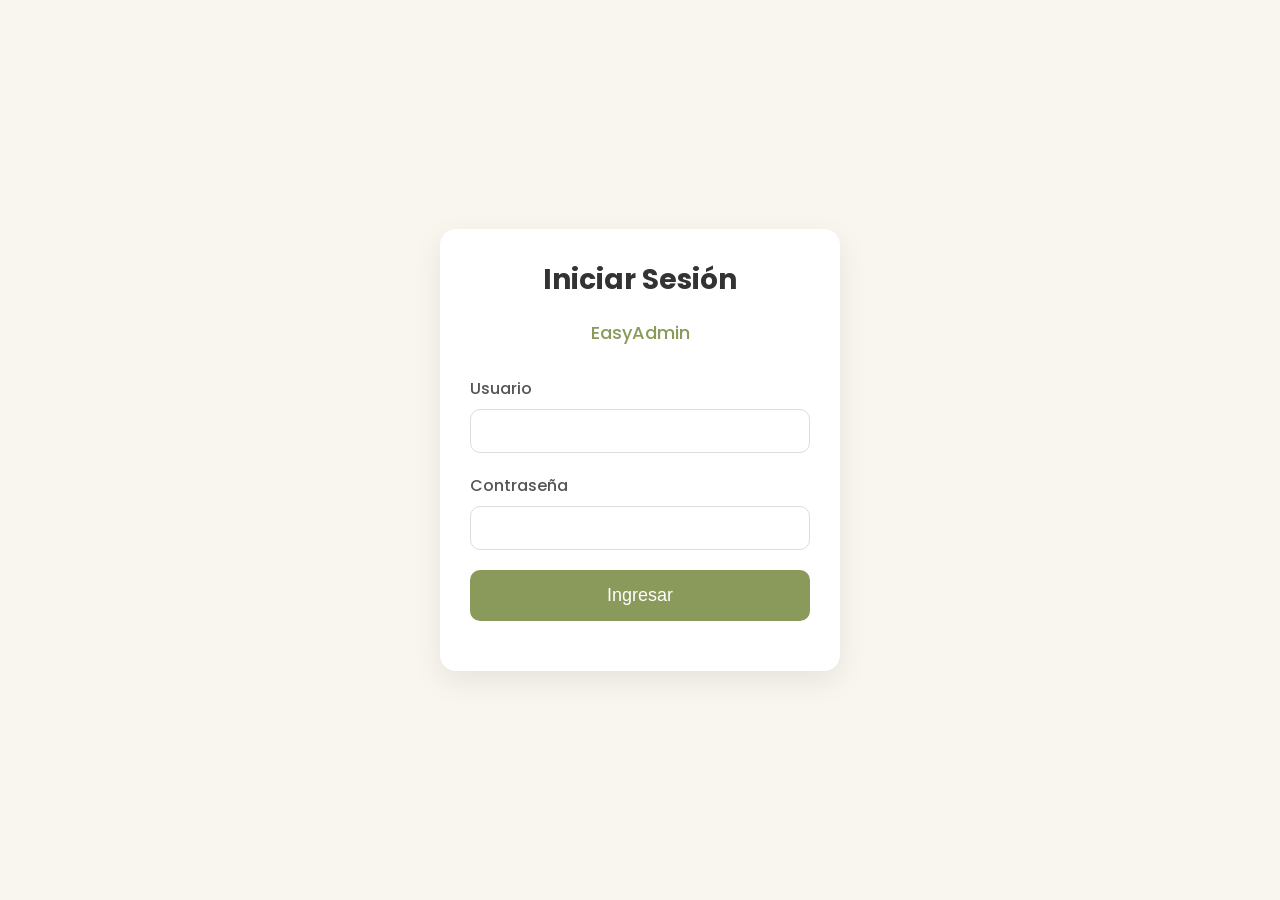
<file: admin.html>
<!DOCTYPE html>
<html lang="es">
<head>
    <meta charset="UTF-8">
    <meta name="viewport" content="width=device-width, initial-scale=1.0">
    <title>Panel de Administrador</title>
    <link rel="stylesheet" href="admin.css">
</head>
<body>
    <header>
        <h1>Panel de Administrador - EasyAdmin</h1>
        <button id="logout-button">Cerrar Sesión</button>
    </header>

    <main class="dashboard">
        
        <div class="column-left">
            
            <section class="card" id="user-management">
                <h2>Gestión de Usuarios</h2>
                <form id="register-form">
                    <p>Registrar un nuevo empleado:</p>
                    <div class="form-group">
                        <label for="new-username">Nombre de usuario:</label>
                        <input type="text" id="new-username" required>
                    </div>
                    <div class="form-group">
                        <label for="new-password">Contraseña:</label>
                        <input type="password" id="new-password" required>
                    </div>
                    <div class="form-group">
                        <label for="new-role">Rol del empleado:</label>
                        <select id="new-role" required>
                            <option value="">Selecciona un rol...</option>
                            <option value="cajero">Cajero</option>
                            <option value="cocinero">Cocinero</option>
                            <option value="admin">Administrador</option>
                        </select>
                    </div>
                    <button type="submit" class="button-link">Registrar Usuario</button>
                    <p id="register-message"></p>
                </form>
            </section>
            
            <section class="card" id="category-management">
                <h2>Gestión de Categorías</h2>
                <form id="create-category-form" style="display: flex; gap: 10px; align-items: flex-end;">
                    <div class="form-group">
                        <label>Nueva Categoría:</label>
                        <input type="text" id="new-category-name" required>
                    </div>
                    <button type="submit" class="button-link" style="margin-bottom: 2px;">Crear Categoría</button>
                </form>
                <p id="category-message"></p>
                <hr>
                <h3>Categorías Existentes:</h3>
                <div id="category-list-container" style="display: flex; flex-direction: column; gap: 10px;">
                    </div>
            </section>

            <section class="card" id="tables-management">
                <h2>Gestión de Mesas y QRs</h2>
                <form id="create-table-form" style="display: flex; gap: 10px; align-items: flex-end;">
                    <div class="form-group">
                        <label>Nombre (Ej: Mesa 1):</label>
                        <input type="text" id="new-table-name" required>
                    </div>
                    <div class="form-group">
                        <label>Sección (Ej: Terraza):</label>
                        <input type="text" id="new-table-section" required>
                    </div>
                    <button type="submit" class="button-link" style="margin-bottom: 2px;">Crear Mesa</button>
                </form>
                <hr>
                <h3>Mesas Existentes:</h3>
                <div id="tables-list-container" style="display: flex; flex-direction: column; gap: 10px;">
                    </div>
            </section>
        </div>

        <div class="column-right">
            
            <section class="card" id="order-management">
                <h2>Gestión de Pedidos</h2>
                <h3>Historial General de Pedidos:</h3>
                <div id="admin-order-list">
                    </div>
            </section>
            
            <section class="card" id="menu-management">
                <h2>Gestión de Menú</h2>
                <button id="show-create-form-button" class="button-link">Crear Nuevo Producto</button>
                <hr>
                <h3>Productos Actuales:</h3>
                <div id="product-list-container">
                    </div>
            </section>

            <section class="card" id="customization-management">
                <h2>🎨 Personalización del Menú</h2>
                <form id="settings-form">
                    
                    <h3>Contenido Fijo</h3>
                    <div class="form-group">
                        <label for="menu-title">Título Principal del Menú:</label>
                        <input type="text" id="menu-title" required>
                    </div>
                    <div class="form-group">
                        <label for="header-image-url">URL de Imagen bajo el Título (Opcional):</label>
                        <input type="text" id="header-image-url" placeholder="Ej: assets/logo.png o URL externa">
                    </div>

                    <h3>Colores y Modo Visual</h3>
                    <p>Modo Visual:</p>
                    <div class="form-group" style="display:flex; gap:15px; margin-bottom: 20px;">
                        <label><input type="radio" name="modo-visual" value="claro" id="mode-claro" required> Claro (Fondo Blanco)</label>
                        <label><input type="radio" name="modo-visual" value="oscuro" id="mode-oscuro" required> Oscuro (Fondo Negro)</label>
                    </div>
                    
                    <div class="form-group">
                        <label for="color-secundario">Color de Acento (Botones, Links):</label>
                        <input type="color" id="color-secundario" value="#8A9A5B" required>
                    </div>

                    <button type="submit" class="button-link">Guardar Configuración</button>
                    <p id="settings-message"></p>
                </form>
            </section>
            <section class="card" id="reports-management">
                <h2>Reportes</h2>
                <button id="get-daily-report-button" class="button-link">Obtener Reporte de Hoy</button>
                <div id="report-results">
                </div>
            </section>
            
            <section class="card" id="kds-link">
                <h2>Ver KDS</h2>
                <p>Acceder a la vista de la cocina.</p>
                <a href="kds.html" class="button-link">Ir al KDS</a>
            </section>
        </div>
        
        <div id="qr-modal-overlay" class="modal-overlay hidden">
            <div class="modal" style="text-align: center;">
                <button id="close-qr-modal" class="close-button">&times;</button>
                <h2>Código QR de la Mesa</h2>
                <div id="qr-image-container"></div>
                <p id="qr-link-text" style="word-break: break-all; color: #555; margin-top: 10px;"></p>
                <a id="open-qr-link" href="#" target="_blank" class="button-link">Abrir Link (Simular Escaneo)</a>
            </div>
        </div>

        <div id="modal-overlay" class="modal-overlay hidden">
            <div id="create-product-modal" class="modal">
                <button id="close-modal-button" class="close-button">&times;</button>
                <h2 id="modal-title">Crear Nuevo Producto</h2>
                <form id="create-product-form">
                    <div class="form-group">
                        <label for="product-name">Nombre del Producto:</label>
                        <input type="text" id="product-name" required>
                    </div>
                    <div class="form-group">
                        <label for="product-description">Descripción:</label>
                        <input type="text" id="product-description" required>
                    </div>
                    <div class="form-group">
                        <label for="product-price">Precio:</label>
                        <input type="number" id="product-price" min="1" required>
                    </div>
                    <div class="form-group">
                        <label for="product-category">Categoría:</label>
                        <select id="product-category" required>
                            <option value="">Cargando categorías...</option>
                        </select>
                    </div>
                    <button type="submit" class="button-link">Guardar Producto</button>
                    <p id="create-product-message"></p>
                </form>
            </div>
        </div>
        
        <div id="payment-modal-overlay" class="modal-overlay hidden">
            <div id="payment-modal" class="modal">
                <button id="close-payment-modal-button" class="close-button">&times;</button>
                <h2 id="payment-modal-title">Procesar Pago</h2>
                <form id="payment-form">
                    <p>Selecciona el método de pago para el pedido:</p>
                    <div class="form-group">
                        <select id="payment-method" required>
                            <option value="efectivo">Efectivo</option>
                            <option value="tarjeta">Tarjeta</option>
                        </select>
                    </div>
                    <button type="submit" class="button-link">Confirmar Pago</button>
                    <p id="payment-message"></p>
                </form>
            </div>
        </div>
    </main>
    
    <script src="admin.js"></script>
</body>
</html>
</file>
<file: admin.css>
body {
    font-family: Arial, sans-serif;
    background-color: #f4f7f6;
    margin: 0;
    padding: 0;
}
header {
    background-color: #333;
    color: white;
    padding: 15px 30px;
    display: flex;
    justify-content: space-between;
    align-items: center;
}
header h1 {
    margin: 0;
    font-size: 24px;
}
#logout-button {
    background-color: #D32F2F;
    color: white;
    border: none;
    padding: 10px 15px;
    border-radius: 5px;
    cursor: pointer;
    font-size: 16px;
}
/* MODIFICADO para usar Flexbox y Columnas */
.dashboard {
    display: flex; 
    gap: 20px;
    padding: 20px;
    align-items: flex-start; /* Alinea arriba */
}
/* NUEVO: Columnas */
.column-left,
.column-right {
    display: flex;
    flex-direction: column;
    gap: 20px; 
    flex: 1; /* Ambas columnas toman el mismo ancho */
}

.card {
    background-color: white;
    border-radius: 8px;
    box-shadow: 0 4px 10px rgba(0, 0, 0, 0.05);
    padding: 25px;
}
.card h2 {
    margin-top: 0;
    color: #8A9A5B; /* Verde olivo */
}
.button-link {
    display: inline-block;
    background-color: #8A9A5B;
    color: white;
    padding: 10px 15px;
    text-decoration: none;
    border-radius: 5px;
    margin-top: 10px;
}

/* --- Estilos para el Formulario de Registro --- */
#register-form {
    display: flex;
    flex-direction: column;
    gap: 15px;
}
.form-group {
    display: flex;
    flex-direction: column;
}
.form-group label {
    margin-bottom: 5px;
    font-weight: bold;
    color: #555;
}
.form-group input,
.form-group select {
    padding: 10px;
    border: 1px solid #ccc;
    border-radius: 5px;
    font-size: 16px;
}
#register-message {
    font-weight: bold;
    text-align: center;
    margin: 10px 0 0 0;
}
#register-message.success {
    color: green;
}
#register-message.error {
    color: red;
}

/* --- Estilos para la Gestión de Menú / Categorías --- */
#product-list-container,
#category-list-container {
    margin-top: 20px;
    display: flex;
    flex-direction: column;
    gap: 10px;
    max-height: 50vh; /* Límite de altura */
    overflow-y: auto; /* Scroll si es muy largo */
}
.product-item {
    display: flex;
    justify-content: space-between;
    align-items: center;
    padding: 15px;
    background-color: #f9f9f9;
    border: 1px solid #eee;
    border-radius: 8px;
}
.product-item-info {
    font-size: 16px;
}
.product-item-info strong {
    color: #333;
}
.product-item-info span {
    color: #555;
    margin-left: 10px;
}
.delete-product-button, .delete-category-button { /* Añadida clase para Categoría */
    background-color: #D32F2F; /* Rojo */
    color: white;
    border: none;
    padding: 8px 12px;
    border-radius: 5px;
    cursor: pointer;
    font-weight: bold;
}
hr {
    border: none;
    border-top: 1px solid #eee;
    margin: 20px 0;
}
.edit-product-button {
    background-color: #1976D2; /* Azul */
    color: white;
    border: none;
    padding: 8px 12px;
    border-radius: 5px;
    cursor: pointer;
    font-weight: bold;
    margin-right: 5px; /* Espacio entre botones */
}
.product-item-actions {
    display: flex;
}

/* --- Estilos para el Pop-up (Modal) --- */
.modal-overlay {
    position: fixed; /* Se queda fijo en la pantalla */
    top: 0;
    left: 0;
    width: 100%;
    height: 100%;
    background-color: rgba(0, 0, 0, 0.6); /* Fondo oscuro semitransparente */
    display: flex;
    justify-content: center;
    align-items: center;
    z-index: 1000; /* Se pone encima de todo */
}
.modal {
    background-color: white;
    padding: 30px;
    border-radius: 10px;
    width: 90%;
    max-width: 500px;
    box-shadow: 0 5px 15px rgba(0, 0, 0, 0.3);
    position: relative;
}
.close-button {
    position: absolute;
    top: 10px;
    right: 15px;
    font-size: 28px;
    font-weight: bold;
    color: #aaa;
    background: none;
    border: none;
    cursor: pointer;
}
.close-button:hover {
    color: #333;
}
.modal h2 {
    margin-top: 0;
    color: #8A9A5B;
}

/* Clase para ocultar y mostrar el modal */
.hidden {
    display: none;
}

/* --- Estilos para la Gestión de Pedidos (Admin) --- */
#admin-order-list {
    max-height: 40vh; /* Ajustado para la nueva columna */
    overflow-y: auto; /* Scroll si es muy largo */
    display: flex;
    flex-direction: column;
    gap: 15px;
    margin-top: 20px;
}
.order-card-admin {
    border: 1px solid #ddd;
    border-left: 8px solid #8A9A5B;
    border-radius: 8px;
    padding: 15px;
    background: #fafafa;
    position: relative; 
}
.order-card-admin.pagado {
    border-left-color: #4CAF50; /* Verde si está pagado */
}
.order-card-admin h3 { margin: 0 0 10px 0; font-size: 18px; }
.order-card-admin p { margin: 5px 0; font-size: 14px; }
.order-card-admin .status {
    font-weight: bold;
    padding: 3px 8px;
    border-radius: 12px;
    color: white;
    display: inline-block;
}
/* Colores para cada estado */
.status.pendiente { background-color: #f44336; }
.status.en-preparacion { background-color: #FF9800; }
.status.listo { background-color: #2196F3; }
.status.Pagado { background-color: #4CAF50; }

.order-actions {
    margin-top: 15px;
    display: flex;
    gap: 10px;
}
.pay-button {
    background-color: #4CAF50; /* Verde Pago */
    color: white;
    border: none;
    padding: 8px 12px;
    border-radius: 5px;
    cursor: pointer;
}
.receipt-button {
    background-color: #607D8B; /* Gris */
    color: white;
    border: none;
    padding: 8px 12px;
    border-radius: 5px;
    cursor: pointer;
}
/* Estilos para botones deshabilitados */
.pay-button:disabled,
.receipt-button:disabled {
    background-color: #ccc;
    cursor: not-allowed;
}

/* --- Estilos para Reportes --- */
#report-results {
    margin-top: 20px;
    background-color: #f9f9f9;
    border: 1px solid #eee;
    border-radius: 8px;
    padding: 15px;
    display: none; /* Oculto por defecto */
}
#report-results p {
    margin: 5px 0;
    font-size: 16px;
}
#report-results .report-total {
    font-size: 20px;
    font-weight: bold;
    color: #4CAF50; /* Verde */
}

/* --- Estilo para el botón 'x' de ocultar --- */
.hide-order-button {
    position: absolute;
    top: 5px;
    right: 10px;
    background: none;
    border: none;
    font-size: 24px;
    color: #aaa;
    cursor: pointer;
    font-weight: bold;
}
.hide-order-button:hover {
    color: #333;
}
</file>
<file: cajero.css>
body {
    font-family: 'Poppins', sans-serif;
    background-color: #f4f7f6;
    margin: 0;
    padding: 0;
}
header {
    background-color: #333;
    color: white;
    padding: 15px 30px;
    display: flex;
    justify-content: space-between;
    align-items: center;
}
header h1 {
    margin: 0;
    font-size: 24px;
}
#logout-button {
    background-color: #D32F2F;
    color: white;
    border: none;
    padding: 10px 15px;
    border-radius: 5px;
    cursor: pointer;
    font-size: 16px;
}

.pos-layout {
    display: flex;
    gap: 20px;
    padding: 20px;
    align-items: flex-start;
}

#create-order {
    flex: 1; /* Ocupa 1/3 */
}

#order-list-container {
    flex: 2; /* Ocupa 2/3 */
}

.card {
    background-color: white;
    border-radius: 8px;
    box-shadow: 0 4px 10px rgba(0, 0, 0, 0.05);
    padding: 25px;
}

#order-list {
    max-height: 70vh;
    overflow-y: auto;
    display: flex;
    flex-direction: column;
    gap: 15px;
    margin-top: 20px;
}

.order-card-cajero {
    border: 1px solid #ddd;
    border-left: 8px solid #8A9A5B; /* Verde olivo */
    border-radius: 8px;
    padding: 15px;
    background: #fafafa;
}

.order-card-cajero.pagado {
    border-left-color: #4CAF50; /* Verde si está pagado */
}

.order-card-cajero h3 {
    margin: 0 0 10px 0;
    font-size: 18px;
}
.order-card-cajero p {
    margin: 5px 0;
    font-size: 14px;
}
.order-card-cajero .status {
    font-weight: bold;
    padding: 3px 8px;
    border-radius: 12px;
    color: white;
    display: inline-block;
}
.status.pendiente { background-color: #f44336; }
.status.en-preparacion { background-color: #FF9800; }
.status.listo { background-color: #2196F3; }
.status.Pagado { background-color: #4CAF50; }
/* --- Estilos para el Formulario de Crear Pedido --- */
#create-order-form {
    display: flex;
    flex-direction: column;
    gap: 15px;
}
.form-group {
    display: flex;
    flex-direction: column;
}
.form-group label {
    margin-bottom: 5px;
    font-weight: bold;
    color: #555;
}
.form-group input,
.form-group select {
    padding: 10px;
    border: 1px solid #ccc;
    border-radius: 5px;
    font-size: 16px;
    margin-bottom: 5px; /* Espacio entre el select y el botón */
}
.form-group button {
    padding: 10px;
    background-color: #2196F3; /* Azul */
    color: white;
    border: none;
    border-radius: 5px;
    font-size: 16px;
    cursor: pointer;
}
#cart-list {
    list-style: none;
    padding: 10px;
    margin: 0;
    background-color: #f9f9f9;
    border: 1px solid #eee;
    border-radius: 5px;
    min-height: 50px;
}
#cart-list li {
    padding: 5px;
    border-bottom: 1px dashed #ccc;
}
#cart-list li:last-child {
    border-bottom: none;
}
#create-order-message {
    font-weight: bold;
    text-align: center;
    margin: 10px 0 0 0;
}
#create-order-message.success {
    color: green;
}
#create-order-message.error {
    color: red;
}
</file>
<file: login.css>
body {
    display: flex;
    justify-content: center;
    align-items: center;
    min-height: 100vh;
    margin: 0;
    background-color: #F9F5EF; /* Mismo fondo crema */
    font-family: 'Poppins', sans-serif;
}

.login-container {
    width: 100%;
    max-width: 400px;
    padding: 30px;
    background-color: #FFFFFF;
    border-radius: 16px;
    box-shadow: 0 10px 30px rgba(0, 0, 0, 0.08);
    box-sizing: border-box;
}

#login-form h2 {
    text-align: center;
    color: #333;
    font-size: 28px;
    margin-top: 0;
    margin-bottom: 5px;
}

.brand-name {
    display: block;
    text-align: center;
    color: #8A9A5B; /* Verde olivo */
    font-weight: 500;
    font-size: 18px;
    margin-bottom: 30px;
}

.input-group {
    margin-bottom: 20px;
}

.input-group label {
    display: block;
    margin-bottom: 8px;
    font-weight: 500;
    color: #555;
}

.input-group input {
    width: 100%;
    padding: 12px 15px;
    font-size: 16px;
    border: 1px solid #ddd;
    border-radius: 10px;
    box-sizing: border-box; /* Asegura que el padding no afecte el ancho */
}

.login-button {
    width: 100%;
    padding: 15px;
    background-color: #8A9A5B; /* Verde olivo */
    color: white;
    border: none;
    border-radius: 10px;
    font-size: 18px;
    font-weight: 500;
    cursor: pointer;
    transition: background-color 0.2s;
}

.login-button:hover {
    background-color: #7a8a4f;
}

#error-message {
    margin-top: 20px;
    text-align: center;
    color: #D32F2F; /* Rojo para errores */
    font-weight: 500;
}
</file>
